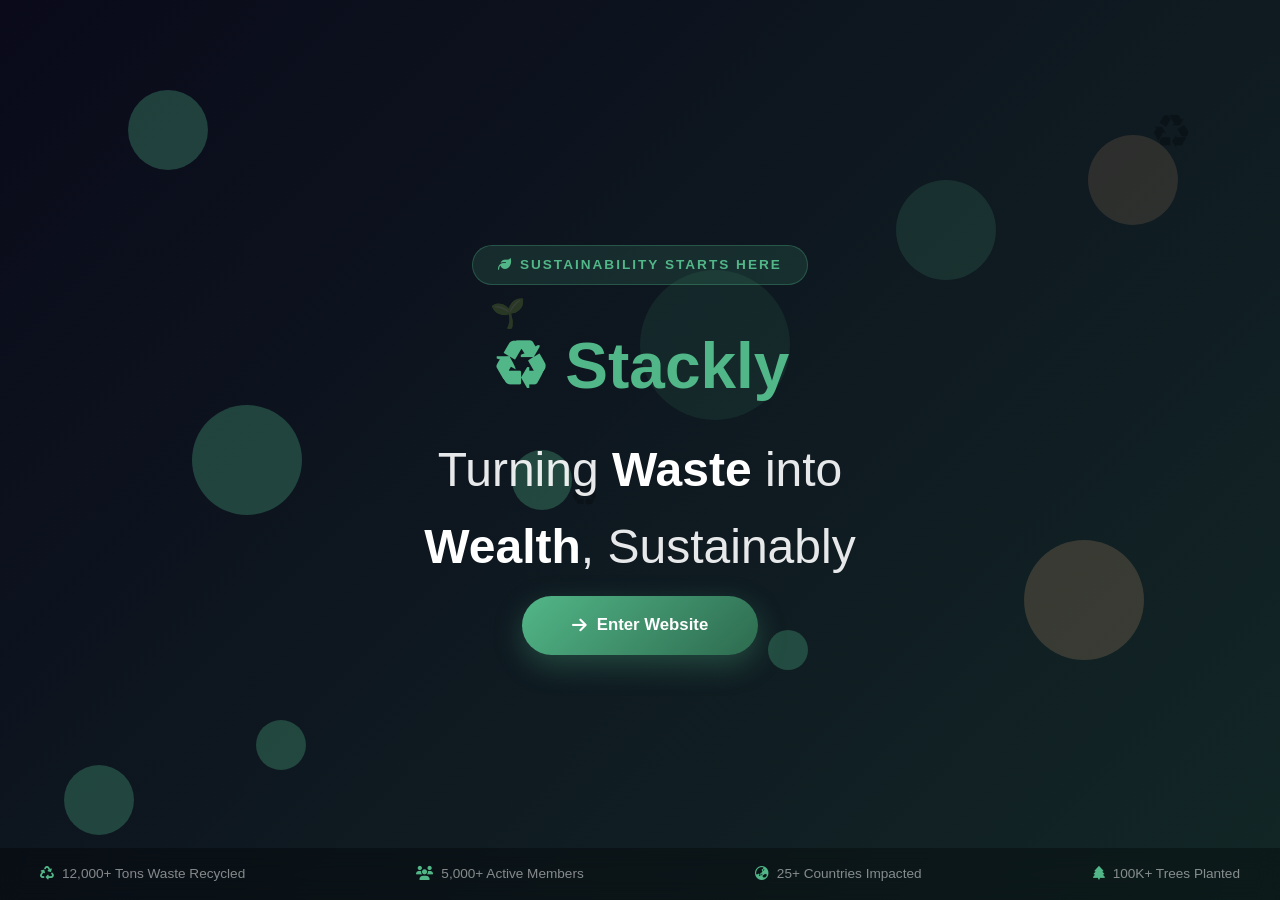
<file: welcome.html>
<!DOCTYPE html>
<html lang="en">
<head>
  <meta charset="UTF-8">
  <meta name="viewport" content="width=device-width, initial-scale=1.0, maximum-scale=5.0">
  <title>Welcome - Circular Economy Solutions</title>
  <link rel="stylesheet" href="css/style.css">
  <link rel="stylesheet" href="css/welcome.css">
  <link rel="stylesheet" href="https://cdnjs.cloudflare.com/ajax/libs/font-awesome/6.5.0/css/all.min.css">
  <link rel="icon" type="image/svg+xml" href="data:image/svg+xml,<svg xmlns='http://www.w3.org/2000/svg' viewBox='0 0 100 100'><text y='.9em' font-size='90'>♻</text></svg>">
</head>
<body class="welcome-page">

<div class="welcome-container">
  <!-- Animated Particles -->
  <div class="welcome-particles">
    <div class="particle"></div>
    <div class="particle"></div>
    <div class="particle"></div>
    <div class="particle"></div>
    <div class="particle"></div>
    <div class="particle"></div>
    <div class="particle"></div>
    <div class="particle"></div>
    <div class="particle"></div>
    <div class="particle"></div>
  </div>

  <!-- Main Content -->
  <div class="welcome-content">
    <div class="welcome-badge">
      <i class="fas fa-leaf"></i> Sustainability Starts Here
    </div>

    <div class="welcome-logo">
      <span class="leaf">♻</span> <span>Stackly</span>
    </div>

    <h1 class="welcome-title">
      Turning <strong>Waste</strong> into<br><strong>Wealth</strong>, Sustainably
    </h1>

    <div class="welcome-btn-group">
      <a href="index.html" class="welcome-btn welcome-btn-primary ripple-btn enter-website">
        <i class="fas fa-arrow-right"></i> Enter Website
      </a>
    </div>
  </div>

  <!-- Info Bar -->
  <div class="welcome-info-bar">
    <span><i class="fas fa-recycle"></i> 12,000+ Tons Waste Recycled</span>
    <span><i class="fas fa-users"></i> 5,000+ Active Members</span>
    <span><i class="fas fa-globe-asia"></i> 25+ Countries Impacted</span>
    <span><i class="fas fa-tree"></i> 100K+ Trees Planted</span>
  </div>
</div>

<script src="js/welcome.js"></script>
</body>
</html>
</file>
<file: css/style.css>
/* ===== GLOBAL RESET & BASE ===== */
*, *::before, *::after { margin: 0; padding: 0; box-sizing: border-box; }
html { scroll-behavior: smooth; overflow-x: hidden; }
body { font-family: 'Segoe UI', Tahoma, Geneva, Verdana, sans-serif; overflow-x: hidden; line-height: 1.6; }

:root {
  --primary: #2d6a4f;
  --secondary: #52b788;
  --accent: #d4a373;
  --dark: #1b4332;
  --light: #f0f7f4;
  --white: #ffffff;
  --black: #0a0a0a;
  --gray: #6c757d;
  --gradient: linear-gradient(135deg, #2d6a4f, #52b788);
  --shadow: 0 5px 30px rgba(0,0,0,0.1);
  --transition: all 0.3s ease;
}

a { text-decoration: none; color: inherit; }
ul { list-style: none; }
img { max-width: 100%; height: auto; }
.container { max-width: 1200px; margin: 0 auto; padding: 0 20px; }
section { overflow: hidden; }

/* ===== SCROLLBAR ===== */
::-webkit-scrollbar { width: 8px; }
::-webkit-scrollbar-track { background: #f1f1f1; }
::-webkit-scrollbar-thumb { background: var(--primary); border-radius: 4px; }
::-webkit-scrollbar-thumb:hover { background: var(--dark); }

/* ===== ANIMATIONS ===== */
@keyframes fadeIn { from { opacity: 0; transform: translateY(30px); } to { opacity: 1; transform: translateY(0); } }
@keyframes fadeInLeft { from { opacity: 0; transform: translateX(-60px); } to { opacity: 1; transform: translateX(0); } }
@keyframes fadeInRight { from { opacity: 0; transform: translateX(60px); } to { opacity: 1; transform: translateX(0); } }
@keyframes fadeInUp { from { opacity: 0; transform: translateY(60px); } to { opacity: 1; transform: translateY(0); } }
@keyframes zoomIn { from { opacity: 0; transform: scale(0.8); } to { opacity: 1; transform: scale(1); } }
@keyframes float { 0%,100% { transform: translateY(0); } 50% { transform: translateY(-20px); } }
@keyframes pulse { 0%,100% { transform: scale(1); } 50% { transform: scale(1.05); } }
@keyframes spin { from { transform: rotate(0deg); } to { transform: rotate(360deg); } }
@keyframes gradientBG { 0% { background-position: 0% 50%; } 50% { background-position: 100% 50%; } 100% { background-position: 0% 50%; } }
@keyframes slideInDown { from { transform: translateY(-100%); opacity: 0; } to { transform: translateY(0); opacity: 1; } }
@keyframes ripple { to { transform: scale(4); opacity: 0; } }
@keyframes typing { from { width: 0; } to { width: 100%; } }
@keyframes blink { 50% { border-color: transparent; } }
@keyframes scaleIn { from { transform: scale(0); opacity: 0; } to { transform: scale(1); opacity: 1; } }
@keyframes rotateIn { from { transform: rotate(-180deg); opacity: 0; } to { transform: rotate(0); opacity: 1; } }
@keyframes bounceIn { 0% { transform: scale(0); } 50% { transform: scale(1.2); } 100% { transform: scale(1); } }
@keyframes shimmer { 0% { background-position: -200% 0; } 100% { background-position: 200% 0; } }

.animate-on-scroll { opacity: 0; transform: translateY(40px); transition: all 0.8s ease; }
.animate-on-scroll.visible { opacity: 1; transform: translateY(0); }
.animate-on-scroll-left { opacity: 0; transform: translateX(-60px); transition: all 0.8s ease; }
.animate-on-scroll-left.visible { opacity: 1; transform: translateX(0); }
.animate-on-scroll-right { opacity: 0; transform: translateX(60px); transition: all 0.8s ease; }
.animate-on-scroll-right.visible { opacity: 1; transform: translateX(0); }

/* ===== HEADER / NAVBAR ===== */
header {
  position: fixed; top: 0; left: 0; width: 100%; z-index: 1000;
  background: rgba(27, 67, 50, 0.95);
  border-bottom: 1px solid rgba(255,255,255,0.1);
  transition: var(--transition);
}
header.scrolled { background: rgba(27, 67, 50, 0.98); box-shadow: 0 5px 30px rgba(0,0,0,0.3); }
.header-inner {
  display: flex; justify-content: space-between; align-items: center;
  padding: 12px 30px; max-width: 1400px; margin: 0 auto;
}
.logo { display: flex; align-items: center; gap: 10px; cursor: pointer; }
.logo img { height: 40px; width: auto; transition: var(--transition); }
.logo img:hover { transform: scale(1.1); }
.logo-text { font-size: 1.4rem; font-weight: 700; color: var(--white); }
.logo-text span { color: var(--secondary); }
.nav-links { display: flex; align-items: center; gap: 25px; }
.nav-links a {
  color: rgba(255,255,255,0.85); font-size: 0.95rem;
  font-weight: 500; transition: var(--transition);
  position: relative; padding: 5px 0;
}
.nav-links a::after {
  content: ''; position: absolute; bottom: 0; left: 0;
  width: 0; height: 2px; background: var(--secondary);
  transition: var(--transition);
}
.nav-links a:hover { color: var(--white); }
.nav-links a:hover::after { width: 100%; }

.nav-btn-group { display: flex; gap: 10px; align-items: center; }
.btn-nav {
  padding: 8px 22px; border-radius: 25px; border: none;
  font-size: 0.9rem; font-weight: 600; cursor: pointer;
  transition: var(--transition); text-align: center;
}
.btn-login {
  background: transparent; border: 2px solid var(--secondary);
  color: var(--white); min-width: 90px;
}
.btn-login:hover { background: var(--secondary); color: var(--white); transform: translateY(-2px); }
.btn-signup {
  background: transparent; color: var(--white); min-width: 90px;
  border: 2px solid var(--secondary);
}
.btn-signup:hover { background: var(--secondary); color: var(--white); transform: translateY(-2px); }

/* Hamburger */
.hamburger {
  display: none; flex-direction: column; gap: 5px;
  cursor: pointer; padding: 5px; z-index: 1001;
}
.hamburger span {
  width: 28px; height: 3px; background: var(--white);
  border-radius: 3px; transition: var(--transition);
}
.hamburger.active span:nth-child(1) { transform: rotate(45deg) translate(5px, 6px); }
.hamburger.active span:nth-child(2) { opacity: 0; }
.hamburger.active span:nth-child(3) { transform: rotate(-45deg) translate(5px, -6px); }

/* Mobile Menu */
.mobile-menu {
  display: none; position: fixed; top: 0; right: -100%; width: 80%; max-width: 350px;
  height: 100vh; background: rgba(27, 67, 50, 0.98); backdrop-filter: blur(20px);
  flex-direction: column; padding: 100px 30px 30px;
  transition: all 0.4s ease; z-index: 999; border-left: 1px solid rgba(255,255,255,0.1);
}
.mobile-menu.active { right: 0; }
.mobile-menu a {
  color: rgba(255,255,255,0.85); font-size: 1.1rem; font-weight: 500;
  padding: 15px 0; border-bottom: 1px solid rgba(255,255,255,0.05);
  transition: var(--transition); display: block;
}
.mobile-menu a:hover { color: var(--secondary); padding-left: 10px; }
.mobile-menu .btn-nav { margin-top: 15px; display: block; text-align: center; }

/* ===== HERO SECTION ===== */
.hero {
  position: relative; min-height: 100vh; display: flex;
  align-items: center; justify-content: center; overflow: hidden;
}
.hero-video {
  position: absolute; top: 0; left: 0; width: 100%; height: 100%;
  object-fit: cover; z-index: 0;
}
.hero-overlay {
  display: none;
}
.hero-content {
  position: relative; z-index: 2; text-align: center;
  max-width: 800px; padding: 20px;
}
.hero-content h1 {
  font-size: 3.5rem; font-weight: 800; color: #000;
  line-height: 1.2; margin-bottom: 20px;
  animation: fadeInUp 1s ease;
}
.hero-content h1 span { color: var(--secondary); }
.hero-content p {
  font-size: 1.15rem; color: rgba(255,255,255,0.9);
  margin-bottom: 30px; animation: fadeInUp 1s ease 0.2s backwards;
}
.hero-btn {
  display: inline-block; padding: 15px 40px; border-radius: 50px;
  background: var(--gradient); color: var(--white); font-size: 1rem;
  font-weight: 600; transition: var(--transition); border: none; cursor: pointer;
  animation: fadeInUp 1s ease 0.4s backwards;
}
.hero-btn:hover { transform: translateY(-3px); box-shadow: 0 10px 30px rgba(82,183,136,0.4); }
.hero-btn-outline {
  background: transparent; border: 2px solid var(--white); margin-left: 15px;
}
.hero-btn-outline:hover { background: var(--white); color: var(--dark); }

/* ===== SECTION TITLES ===== */
.section-header {
  text-align: center; margin-bottom: 50px;
}
.section-header h2 {
  font-size: 2.5rem; font-weight: 700; color: var(--dark);
  margin-bottom: 15px; position: relative; display: inline-block;
}
.section-header h2::after {
  content: ''; position: absolute; bottom: -10px; left: 50%;
  transform: translateX(-50%); width: 60px; height: 3px;
  background: var(--gradient); border-radius: 3px;
}
.section-header p {
  color: var(--gray); max-width: 600px; margin: 15px auto 0; font-size: 1.05rem;
}
.section-header.light h2 { color: var(--white); }
.section-header.light p { color: rgba(255,255,255,0.8); }

/* ===== ABOUT SECTION ===== */
.about-section, .section-padding { padding: 100px 0; }
.about-section:nth-child(even) { background: var(--light); }
.about-grid {
  display: grid; grid-template-columns: 1fr 1fr; gap: 50px;
  align-items: center;
}
.about-image {
  position: relative; border-radius: 20px; overflow: hidden;
  box-shadow: var(--shadow);
}
.about-image img { width: 100%; height: 450px; object-fit: cover; border-radius: 20px; transition: transform 0.5s ease; }
.about-image:hover img { transform: scale(1.05); }
.about-image::before {
  content: ''; position: absolute; top: -10px; left: -10px;
  width: 100px; height: 100px; border-top: 4px solid var(--secondary);
  border-left: 4px solid var(--secondary); z-index: 1;
}
.about-text h3 { font-size: 1.8rem; color: var(--dark); margin-bottom: 20px; }
.about-text h3 span { color: var(--primary); }
.about-text p { color: var(--gray); margin-bottom: 15px; line-height: 1.8; }
.about-features { display: grid; grid-template-columns: 1fr 1fr; gap: 15px; margin-top: 25px; }
.about-feature {
  display: flex; align-items: center; gap: 10px; color: var(--dark);
}
.about-feature i { color: var(--secondary); font-size: 1.2rem; }

/* ===== STATS SECTION ===== */
.stats-section {
  background: var(--gradient); padding: 80px 0;
  position: relative; overflow: hidden;
}
.stats-section::before {
  content: ''; position: absolute; top: 0; left: 0; width: 100%; height: 100%;
  background: url('data:image/svg+xml,<svg viewBox="0 0 200 200" xmlns="http://www.w3.org/2000/svg"><circle cx="30" cy="30" r="3" fill="rgba(255,255,255,0.1)"/><circle cx="170" cy="80" r="5" fill="rgba(255,255,255,0.1)"/><circle cx="100" cy="170" r="4" fill="rgba(255,255,255,0.1)"/></svg>');
  background-size: 200px 200px;
}
.stats-grid { display: grid; grid-template-columns: repeat(4, 1fr); gap: 30px; text-align: center; }
.stat-item { color: var(--white); }
.stat-number { font-size: 3rem; font-weight: 800; margin-bottom: 5px; }
.stat-label { font-size: 1rem; opacity: 0.85; }
.stat-icon { font-size: 2.5rem; margin-bottom: 15px; display: block; }

/* ===== SERVICES SECTION ===== */
.services-grid { display: grid; grid-template-columns: repeat(3, 1fr); gap: 30px; }
.service-card {
  background: var(--white); border-radius: 20px; padding: 40px 30px;
  text-align: center; box-shadow: var(--shadow);
  transition: var(--transition); position: relative; overflow: hidden;
}
.service-card::before {
  content: ''; position: absolute; top: 0; left: 0; width: 100%; height: 4px;
  background: var(--gradient); transform: scaleX(0); transform-origin: left;
  transition: transform 0.5s ease;
}
.service-card:hover { transform: translateY(-15px); box-shadow: 0 20px 50px rgba(0,0,0,0.15); }
.service-card:hover::before { transform: scaleX(1); }
.service-icon {
  width: 80px; height: 80px; border-radius: 20px;
  background: var(--light); display: flex; align-items: center;
  justify-content: center; margin: 0 auto 20px; font-size: 2rem;
  color: var(--primary); transition: var(--transition);
}
.service-card:hover .service-icon { background: var(--gradient); color: var(--white); transform: rotateY(180deg); }
.service-card img {
  width: 100%; height: 200px; object-fit: cover;
  border-radius: 16px; margin-bottom: 20px;
  display: block;
}
.service-card h3 { font-size: 1.3rem; color: var(--dark); margin-bottom: 15px; }
.service-card p { color: var(--gray); font-size: 0.95rem; line-height: 1.7; }

/* ===== PROCESS / HOW IT WORKS ===== */
.process-section { background: var(--light); }
.process-steps { display: grid; grid-template-columns: repeat(4, 1fr); gap: 30px; position: relative; }
.process-step { text-align: center; position: relative; }
.process-step::after {
  content: '→'; position: absolute; top: 40px; right: -20px;
  font-size: 2rem; color: var(--secondary); font-weight: 700;
}
.process-step:last-child::after { display: none; }
.step-number {
  width: 80px; height: 80px; border-radius: 50%;
  background: var(--gradient); color: var(--white);
  display: flex; align-items: center; justify-content: center;
  font-size: 2rem; font-weight: 700; margin: 0 auto 20px;
  box-shadow: 0 10px 30px rgba(82,183,136,0.3);
  animation: float 3s ease-in-out infinite;
}
.process-step:nth-child(2) .step-number { animation-delay: 0.5s; }
.process-step:nth-child(3) .step-number { animation-delay: 1s; }
.process-step:nth-child(4) .step-number { animation-delay: 1.5s; }
.process-step h3 { font-size: 1.2rem; color: var(--dark); margin-bottom: 10px; }
.process-step p { color: var(--gray); font-size: 0.9rem; }

/* ===== FEATURES SECTION ===== */
.features-grid { display: grid; grid-template-columns: repeat(3, 1fr); gap: 25px; }
.feature-card {
  background: var(--white); border-radius: 20px; padding: 35px 25px;
  box-shadow: var(--shadow); transition: var(--transition);
  border-left: 4px solid var(--secondary);
}
.feature-card:hover { transform: translateX(10px); box-shadow: 0 15px 40px rgba(0,0,0,0.12); }
.feature-card h3 { font-size: 1.2rem; color: var(--dark); margin-bottom: 12px; }
.feature-card p { color: var(--gray); font-size: 0.95rem; }

/* ===== TESTIMONIALS ===== */
.testimonials-section { background: var(--dark); }
.testimonials-grid { display: grid; grid-template-columns: repeat(3, 1fr); gap: 30px; }
.testimonial-card {
  background: rgba(255,255,255,0.05); border-radius: 20px; padding: 35px 30px;
  border: 1px solid rgba(255,255,255,0.1); transition: var(--transition);
  backdrop-filter: blur(10px);
}
.testimonial-card:hover { transform: translateY(-10px); border-color: var(--secondary); }
.testimonial-card .stars { color: #ffd700; font-size: 1.1rem; margin-bottom: 15px; }
.testimonial-card p { color: rgba(255,255,255,0.85); font-style: italic; line-height: 1.7; margin-bottom: 20px; }
.testimonial-user { display: flex; align-items: center; gap: 15px; }
.testimonial-user img { width: 50px; height: 50px; border-radius: 50%; object-fit: cover; }
.testimonial-user h4 { color: var(--white); font-size: 1rem; }
.testimonial-user span { color: var(--secondary); font-size: 0.85rem; }

/* ===== BLOG SECTION ===== */
.blog-grid { display: grid; grid-template-columns: repeat(3, 1fr); gap: 30px; }
.blog-card {
  background: var(--white); border-radius: 20px; overflow: hidden;
  box-shadow: var(--shadow); transition: var(--transition);
}
.blog-card:hover { transform: translateY(-15px); box-shadow: 0 20px 50px rgba(0,0,0,0.15); }
.blog-image { position: relative; overflow: hidden; height: 220px; }
.blog-image img { width: 100%; height: 100%; object-fit: cover; transition: transform 0.5s ease; }
.blog-card:hover .blog-image img { transform: scale(1.1); }
.blog-category {
  position: absolute; top: 15px; left: 15px;
  background: var(--gradient); color: var(--white);
  padding: 5px 15px; border-radius: 20px; font-size: 0.8rem; font-weight: 600;
}
.blog-content { padding: 25px; }
.blog-content .date { color: var(--gray); font-size: 0.85rem; margin-bottom: 10px; display: block; }
.blog-content h3 { font-size: 1.15rem; color: var(--dark); margin-bottom: 12px; line-height: 1.4; }
.blog-content p { color: var(--gray); font-size: 0.9rem; margin-bottom: 15px; line-height: 1.6; }
.blog-content .read-more { color: var(--primary); font-weight: 600; font-size: 0.9rem; transition: var(--transition); display: inline-flex; align-items: center; gap: 5px; }
.blog-content .read-more:hover { color: var(--secondary); gap: 10px; }

/* ===== PARTNERS / CLIENTS ===== */
.partners-section { background: var(--light); }
.partners-grid {
  display: flex; justify-content: center; flex-wrap: wrap; gap: 40px;
  align-items: center;
}
.partner-item {
  padding: 20px 30px; background: var(--white); border-radius: 15px;
  box-shadow: var(--shadow); font-size: 1.5rem; font-weight: 700;
  color: var(--gray); transition: var(--transition); opacity: 0.7;
}
.partner-item:hover { opacity: 1; transform: scale(1.1); color: var(--primary); }

/* ===== CTA SECTION ===== */
.cta-section {
  background: var(--gradient); padding: 80px 0;
  text-align: center; position: relative; overflow: hidden;
}
.cta-section h2 { font-size: 2.5rem; color: var(--white); margin-bottom: 20px; }
.cta-section p { color: rgba(255,255,255,0.9); max-width: 600px; margin: 0 auto 30px; font-size: 1.1rem; }
.cta-btn {
  display: inline-block; padding: 15px 40px; border-radius: 50px;
  background: var(--white); color: var(--dark); font-size: 1rem;
  font-weight: 600; transition: var(--transition);
}
.cta-btn:hover { transform: translateY(-3px); box-shadow: 0 10px 30px rgba(0,0,0,0.2); }

/* ===== FOOTER ===== */
footer {
  background: var(--dark); color: var(--white); position: relative;
}
.footer-wave {
  position: absolute; top: -2px; left: 0; width: 100%;
  line-height: 0;
}
.footer-wave svg { display: block; width: 100%; height: 60px; }

.footer-top {
  padding: 80px 0 40px;
  border-bottom: 1px solid rgba(255,255,255,0.1);
}
.footer-grid { display: grid; grid-template-columns: 2fr 1fr 1fr 1fr; gap: 40px; }

.footer-about .footer-logo {
  display: flex; align-items: center; gap: 10px;
  margin-bottom: 20px; cursor: pointer;
}
.footer-about .footer-logo img { height: 40px; width: auto; filter: brightness(0) invert(1); }
.footer-about p { color: rgba(255,255,255,0.7); line-height: 1.8; font-size: 0.95rem; }
.footer-social { display: flex; gap: 12px; margin-top: 25px; }
.footer-social a {
  width: 42px; height: 42px; border-radius: 12px;
  background: rgba(255,255,255,0.08); display: flex;
  align-items: center; justify-content: center;
  color: var(--white); font-size: 1.1rem;
  transition: var(--transition); border: 1px solid rgba(255,255,255,0.1);
}
.footer-social a:hover {
  background: var(--secondary); transform: translateY(-5px);
  border-color: var(--secondary);
}

.footer-col h3 {
  font-size: 1.2rem; margin-bottom: 25px;
  position: relative; padding-bottom: 10px;
}
.footer-col h3::after {
  content: ''; position: absolute; bottom: 0; left: 0;
  width: 30px; height: 2px; background: var(--secondary);
}
.footer-col ul li { margin-bottom: 12px; }
.footer-col ul li a {
  color: rgba(255,255,255,0.65); transition: var(--transition);
  font-size: 0.95rem; display: inline-flex; align-items: center; gap: 8px;
}
.footer-col ul li a:hover { color: var(--secondary); padding-left: 5px; }

.footer-contact li { display: flex; align-items: flex-start; gap: 12px; color: rgba(255,255,255,0.65); margin-bottom: 15px; }
.footer-contact li i { color: var(--secondary); margin-top: 4px; }

.footer-bottom {
  padding: 25px 0; text-align: center;
  color: rgba(255,255,255,0.5); font-size: 0.9rem;
}

/* Footer Toggle (Mobile) */
.footer-toggle { display: none; width: 100%; text-align: left; background: none; border: none; color: var(--white); font-size: 1.1rem; padding: 15px 0; cursor: pointer; border-bottom: 1px solid rgba(255,255,255,0.05); font-weight: 600; }
.footer-toggle i { float: right; transition: var(--transition); }
.footer-toggle.active i { transform: rotate(180deg); }
.footer-toggle-content { display: block; padding: 10px 0; }

/* ===== PAGE HEADER (for inner pages) ===== */
.page-hero {
  min-height: 50vh; display: flex; align-items: center;
  justify-content: center; text-align: center; position: relative;
}
.page-hero-content { position: relative; z-index: 2; }
.page-hero-content h1 { font-size: 3.5rem; color: #000; margin-bottom: 15px; font-weight: 800; }
.page-hero-content p { color: rgba(255,255,255,0.85); font-size: 1.15rem; max-width: 600px; margin: 0 auto; }
.breadcrumb { margin-top: 15px; color: rgba(255,255,255,0.7); }
.breadcrumb a { color: var(--secondary); }
.breadcrumb span { color: rgba(255,255,255,0.5); }

/* ===== RESPONSIVE ===== */
@media (max-width: 1024px) {
  .hero-content h1 { font-size: 2.8rem; }
  .stats-grid { grid-template-columns: repeat(2, 1fr); }
  .process-steps { grid-template-columns: repeat(2, 1fr); }
  .process-step::after { display: none; }
}

@media (max-width: 768px) {
  .nav-links, .nav-btn-group { display: none; }
  .hamburger { display: flex; }
  .mobile-menu { display: flex; }

  .hero-content h1 { font-size: 2rem; }
  .hero-content p { font-size: 1rem; }
  .hero-btn-outline { margin-left: 0; margin-top: 10px; }

  .section-header h2 { font-size: 1.8rem; }
  .about-grid { grid-template-columns: 1fr; gap: 30px; }
  .about-image img { height: 300px; }

  .services-grid { grid-template-columns: 1fr; }
  .features-grid { grid-template-columns: 1fr; }
  .testimonials-grid { grid-template-columns: 1fr; }
  .blog-grid { grid-template-columns: 1fr; }
  .stats-grid { grid-template-columns: repeat(2, 1fr); }
  .stat-number { font-size: 2.2rem; }

  .process-steps { grid-template-columns: 1fr; }

  .footer-grid { grid-template-columns: 1fr; gap: 20px; }
  .footer-toggle { display: block; }
  .footer-toggle-content { display: none; }
  .footer-toggle-content.active { display: block; }
  .footer-col h3 { display: none; }
  .footer-col:first-child h3 { display: block; }

  .page-hero-content h1 { font-size: 2.2rem; }
  .partners-grid { gap: 20px; }
  .partner-item { padding: 15px 20px; font-size: 1.2rem; }

  .about-features { grid-template-columns: 1fr; }
}

@media (max-width: 480px) {
  .hero-content h1 { font-size: 1.6rem; }
  .stats-grid { grid-template-columns: 1fr; }
  .header-inner { padding: 10px 15px; }
  .footer-top { padding: 40px 0 20px; }
  section.section-padding { padding: 50px 0; }
  .cta-section h2 { font-size: 1.6rem; }
}
</file>
<file: css/welcome.css>
/* ===== WELCOME PAGE ===== */
.welcome-page {
  margin: 0; padding: 0; overflow: hidden;
  font-family: 'Segoe UI', Tahoma, Geneva, Verdana, sans-serif;
}

.welcome-container {
  position: relative; width: 100vw; height: 100vh;
  display: flex; align-items: center; justify-content: center;
  background: linear-gradient(135deg, #0a0a1a 0%, #1b4332 50%, #0a1929 100%);
  background-size: 400% 400%;
  animation: welcomeGradient 15s ease infinite;
  overflow: hidden;
}

@keyframes welcomeGradient {
  0% { background-position: 0% 50%; }
  50% { background-position: 100% 50%; }
  100% { background-position: 0% 50%; }
}

.welcome-particles {
  position: absolute; top: 0; left: 0; width: 100%; height: 100%;
  overflow: hidden;
}

.particle {
  position: absolute; border-radius: 50%;
  background: rgba(82, 183, 136, 0.3);
  animation: particleFloat 15s infinite;
}

.particle:nth-child(1) { width: 80px; height: 80px; top: 10%; left: 10%; animation-duration: 18s; }
.particle:nth-child(2) { width: 120px; height: 120px; top: 60%; left: 80%; animation-duration: 22s; background: rgba(212, 163, 115, 0.2); }
.particle:nth-child(3) { width: 50px; height: 50px; top: 80%; left: 20%; animation-duration: 15s; }
.particle:nth-child(4) { width: 100px; height: 100px; top: 20%; left: 70%; animation-duration: 20s; background: rgba(82, 183, 136, 0.15); }
.particle:nth-child(5) { width: 60px; height: 60px; top: 50%; left: 40%; animation-duration: 25s; }
.particle:nth-child(6) { width: 150px; height: 150px; top: 30%; left: 50%; animation-duration: 19s; background: rgba(45, 106, 79, 0.2); }
.particle:nth-child(7) { width: 40px; height: 40px; top: 70%; left: 60%; animation-duration: 17s; }
.particle:nth-child(8) { width: 90px; height: 90px; top: 15%; left: 85%; animation-duration: 23s; background: rgba(212, 163, 115, 0.15); }
.particle:nth-child(9) { width: 70px; height: 70px; top: 85%; left: 5%; animation-duration: 16s; }
.particle:nth-child(10) { width: 110px; height: 110px; top: 45%; left: 15%; animation-duration: 21s; }

@keyframes particleFloat {
  0%, 100% { transform: translate(0, 0) scale(1); opacity: 0.3; }
  25% { transform: translate(100px, -100px) scale(1.2); opacity: 0.5; }
  50% { transform: translate(-50px, 50px) scale(0.8); opacity: 0.2; }
  75% { transform: translate(80px, 100px) scale(1.1); opacity: 0.4; }
}

.welcome-content {
  position: relative; z-index: 10; text-align: center;
  padding: 20px; max-width: 700px;
}

.welcome-badge {
  display: inline-block;
  padding: 8px 25px;
  background: rgba(82, 183, 136, 0.15);
  border: 1px solid rgba(82, 183, 136, 0.3);
  border-radius: 50px;
  color: var(--secondary);
  font-size: 0.85rem;
  font-weight: 600;
  letter-spacing: 2px;
  text-transform: uppercase;
  margin-bottom: 30px;
  animation: fadeInDown 1s ease;
}

@keyframes fadeInDown {
  from { opacity: 0; transform: translateY(-30px); }
  to { opacity: 1; transform: translateY(0); }
}

.welcome-logo {
  font-size: 4rem; font-weight: 800; color: var(--white);
  margin-bottom: 15px;
  animation: zoomIn 1.2s ease;
}
.welcome-logo span { color: var(--secondary); }
.welcome-logo .leaf {
  display: inline-block; animation: leafSpin 4s linear infinite;
}
@keyframes leafSpin {
  0% { transform: rotate(0deg); }
  100% { transform: rotate(360deg); }
}

.welcome-title {
  font-size: 3rem; font-weight: 300; color: rgba(255,255,255,0.9);
  margin-bottom: 10px; animation: fadeInUp 1.2s ease 0.3s backwards;
}
.welcome-title strong { font-weight: 700; color: var(--white); }

.welcome-subtitle {
  font-size: 1.2rem; color: rgba(255,255,255,0.6);
  margin-bottom: 40px; line-height: 1.8;
  animation: fadeInUp 1.2s ease 0.5s backwards;
}

.welcome-btn-group {
  display: flex; gap: 20px; justify-content: center;
  flex-wrap: wrap; animation: fadeInUp 1.2s ease 0.7s backwards;
}

.welcome-btn {
  padding: 16px 50px; border-radius: 50px; font-size: 1.05rem;
  font-weight: 600; border: none; cursor: pointer;
  transition: all 0.4s ease; display: inline-flex;
  align-items: center; gap: 10px; text-decoration: none;
}

.welcome-btn-primary {
  background: linear-gradient(135deg, #52b788, #2d6a4f);
  color: var(--white); box-shadow: 0 10px 30px rgba(82, 183, 136, 0.3);
  position: relative; overflow: hidden;
}
.welcome-btn-primary::before {
  content: ''; position: absolute; top: 0; left: -100%;
  width: 100%; height: 100%;
  background: linear-gradient(90deg, transparent, rgba(255,255,255,0.2), transparent);
  transition: 0.5s;
}
.welcome-btn-primary:hover::before { left: 100%; }
.welcome-btn-primary:hover { transform: translateY(-5px); box-shadow: 0 15px 40px rgba(82, 183, 136, 0.4); }

.welcome-btn-secondary {
  background: transparent; color: var(--white);
  border: 2px solid rgba(255,255,255,0.3);
}
.welcome-btn-secondary:hover { border-color: var(--secondary); background: rgba(82,183,136,0.1); transform: translateY(-5px); }

.welcome-scroll-indicator {
  position: absolute; bottom: 40px; left: 50%; transform: translateX(-50%);
  z-index: 10; text-align: center;
  animation: fadeInUp 1.2s ease 1s backwards;
}
.welcome-scroll-indicator span {
  display: block; color: rgba(255,255,255,0.4);
  font-size: 0.8rem; letter-spacing: 2px; text-transform: uppercase;
  margin-bottom: 10px;
}
.welcome-scroll-indicator .mouse {
  width: 26px; height: 40px; border: 2px solid rgba(255,255,255,0.3);
  border-radius: 13px; margin: 0 auto; position: relative;
}
.welcome-scroll-indicator .mouse::before {
  content: ''; position: absolute; top: 8px; left: 50%;
  transform: translateX(-50%); width: 4px; height: 8px;
  background: var(--secondary); border-radius: 2px;
  animation: scrollMouse 2s ease infinite;
}
@keyframes scrollMouse {
  0% { opacity: 1; transform: translateX(-50%) translateY(0); }
  100% { opacity: 0; transform: translateX(-50%) translateY(15px); }
}

.welcome-info-bar {
  position: absolute; bottom: 0; left: 0; width: 100%;
  padding: 15px 40px; display: flex; justify-content: space-between;
  z-index: 10; background: rgba(0,0,0,0.3);
  backdrop-filter: blur(10px); animation: fadeInUp 1s ease 1.5s backwards;
}
.welcome-info-bar span { color: rgba(255,255,255,0.5); font-size: 0.85rem; display: flex; align-items: center; gap: 8px; }
.welcome-info-bar i { color: var(--secondary); }

/* Ripple effect */
.ripple-btn { position: relative; overflow: hidden; }
.ripple-btn .ripple-effect {
  position: absolute; border-radius: 50%; background: rgba(255,255,255,0.4);
  transform: scale(0); animation: ripple 0.6s linear;
  pointer-events: none;
}

@media (max-width: 768px) {
  .welcome-logo { font-size: 2.5rem; }
  .welcome-title { font-size: 2rem; }
  .welcome-subtitle { font-size: 1rem; }
  .welcome-btn { padding: 14px 30px; font-size: 0.95rem; }
  .welcome-particles .particle { display: none; }
  .welcome-info-bar { flex-direction: column; align-items: center; gap: 5px; padding: 10px 20px; }
}

@media (max-width: 480px) {
  .welcome-logo { font-size: 1.8rem; }
  .welcome-title { font-size: 1.5rem; }
  .welcome-btn-group { flex-direction: column; align-items: center; }
}
</file>
